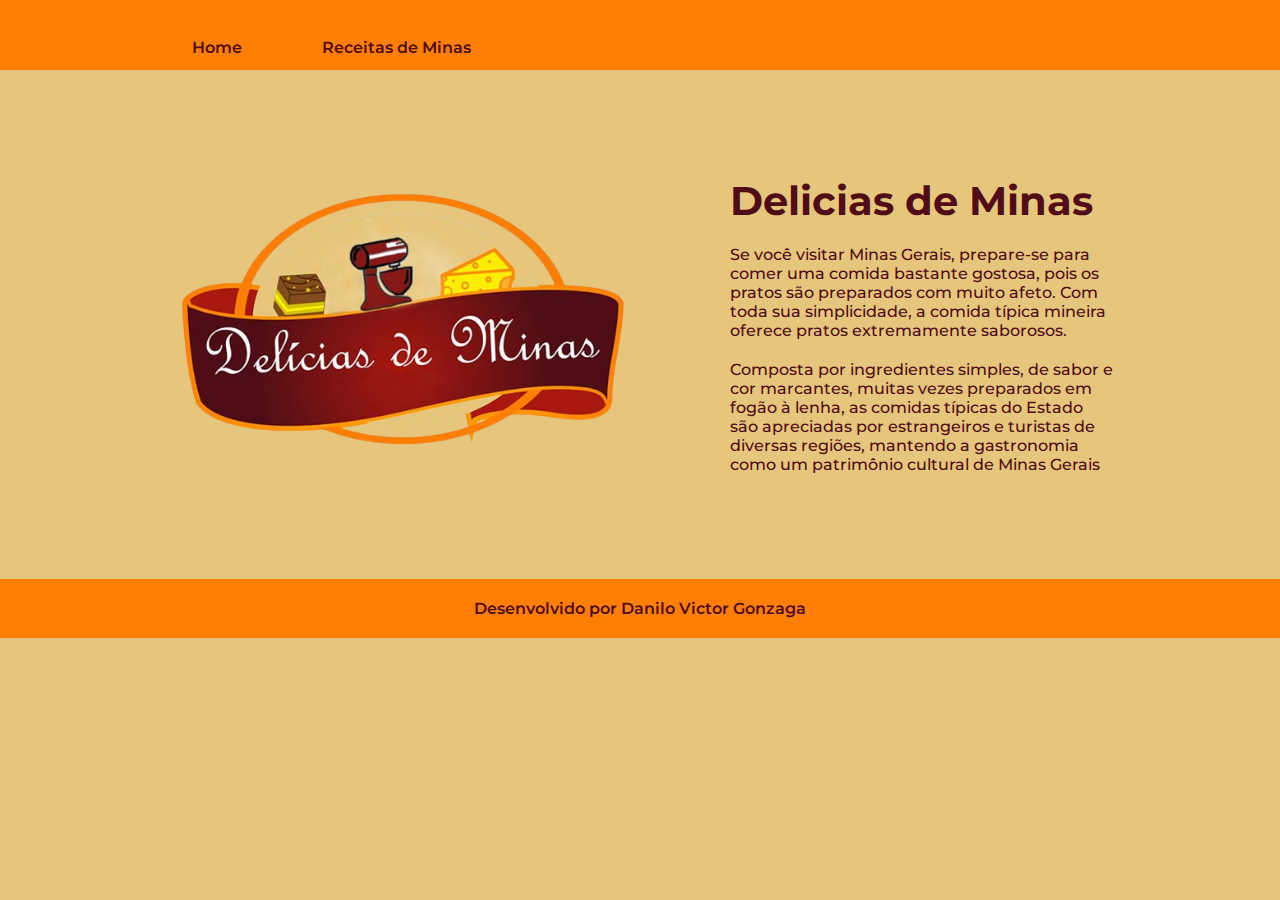
<file: index.html>
<!DOCTYPE html>
<html lang="pt-br">

<head>
    <meta charset="UTF-8">
    <meta http-equiv="X-UA-Compatible" content="IE=edge">
    <meta name="viewport" content="width=device-width, initial-scale=1.0">
    <title>Delicias de Minas</title>
    <link rel="stylesheet" href="./styles.css/style.css">
</head>

<body>
    <header class="cabecalho">
        <nav class="cabecalho__menu">
            <ul class="cabecalho__menu__lista">
                <li><a class="cabecalho__menu__lista__link" href="index.html">Home</a></li>
                <li><a class="cabecalho__menu__lista__link">Receitas de Minas </a>
                    <ul class="cabecalho__menu__lista__link__lista">
                        <li><a class="cabecalho__menu__lista__link__sublink" href="angu.html">Angu</a></li>
                        <li><a class="cabecalho__menu__lista__link__sublink" href="bolo-cremoso-de-fuba.html">Bolo cremoso de fubá</a></li>
                        <li><a class="cabecalho__menu__lista__link__sublink" href="feijao-tropeiro.html">Feijão tropeiro</a></li>
                        <li><a class="cabecalho__menu__lista__link__sublink" href="frango-com-quiabo.html">Frango com quiabo</a></li>
                        <li><a class="cabecalho__menu__lista__link__sublink" href="mingau-de-milho.html">Mingau de milho</a></li>
                        <li><a class="cabecalho__menu__lista__link__sublink" href="pao-de-queijo.html">Pão de queijo</a></li>
                        <li><a class="cabecalho__menu__lista__link__sublink" href="torresmo.html">Torresmo</a></li>
                        <li><a class="cabecalho__menu__lista__link__sublink" href="tutu-a-mineira.html">Tutu à mineira</a></li>
                        <li><a class="cabecalho__menu__lista__link__sublink" href="vaca-atolada.html">Vaca atolada</a></li>
                    </ul>
                </li>
            </ul>
        </nav>
    </header>
    <main class="apresentacao">
        <section class="apresentacao__conteudo">
            <h1 class="apresentacao__conteudo__titulo">Delicias de Minas</h1>
            <p class="apresentacao__conteudo__texto">Se você visitar Minas Gerais, prepare-se para comer uma comida
                bastante gostosa, pois os pratos são
                preparados com muito afeto. Com toda sua simplicidade, a comida típica mineira oferece pratos
                extremamente
                saborosos.
            </p>
            <p class="apresentacao__conteudo__texto">Composta por ingredientes simples, de sabor e cor marcantes, muitas
                vezes preparados em fogão à lenha, as
                comidas típicas do Estado são apreciadas por estrangeiros e turistas de diversas regiões, mantendo a
                gastronomia como um patrimônio cultural de Minas Gerais
            </p>
        </section>
        <img class="apresentacao__imagem" src="./assets/deliciasdeminas.png" alt="Imagem escrita Delicias de Minas">
    </main>
    <footer class="rodape">
        <p>Desenvolvido por Danilo Victor Gonzaga</p>
    </footer>
</body>

</html>
</file>
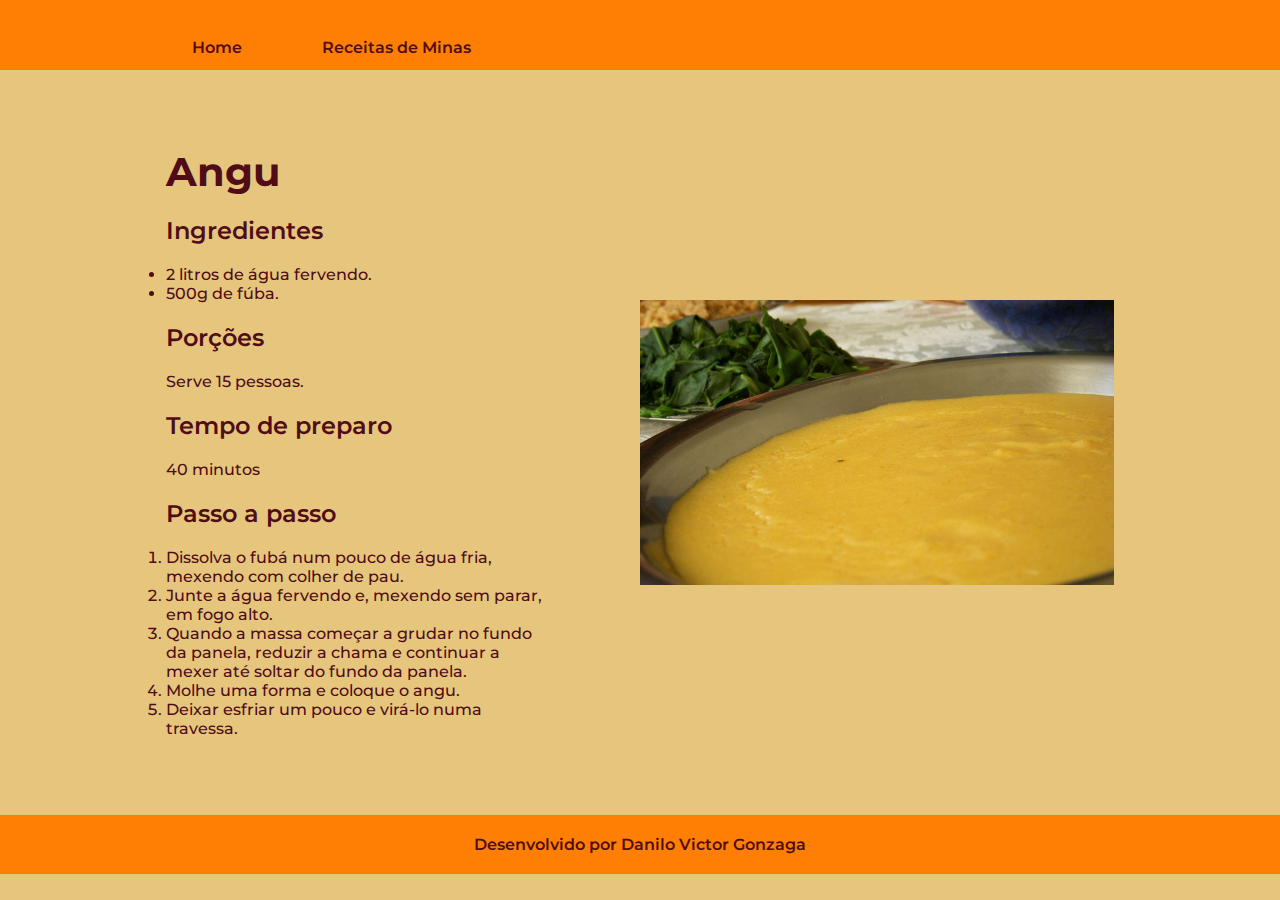
<file: angu.html>
<!DOCTYPE html>
<html lang="pt-br">

<head>
    <meta charset="UTF-8">
    <meta http-equiv="X-UA-Compatible" content="IE=edge">
    <meta name="viewport" content="width=device-width, initial-scale=1.0">
    <title>Angu</title>
    <link rel="stylesheet" href="./styles.css/style.css">
    <link rel="stylesheet" href="./styles.css/receitas.css">
</head>

<body>
    <header class="cabecalho">
        <nav class="cabecalho__menu">
            <ul class="cabecalho__menu__lista">
                <li><a class="cabecalho__menu__lista__link" href="index.html">Home</a></li>
                <li><a class="cabecalho__menu__lista__link">Receitas de Minas </a>
                    <ul>
                        <li><a class="cabecalho__menu__lista__link__sublink" href="bolo-cremoso-de-fuba.html">Bolo
                                cremoso de fubá</a></li>
                        <li><a class="cabecalho__menu__lista__link__sublink" href="feijao-tropeiro.html">Feijão
                                tropeiro</a></li>
                        <li><a class="cabecalho__menu__lista__link__sublink" href="frango-com-quiabo.html">Frango com
                                quiabo</a></li>
                        <li><a class="cabecalho__menu__lista__link__sublink" href="mingau-de-milho.html">Mingau de
                                milho</a></li>
                        <li><a class="cabecalho__menu__lista__link__sublink" href="pao-de-queijo.html">Pão de queijo</a>
                        </li>
                        <li><a class="cabecalho__menu__lista__link__sublink" href="torresmo.html">Torresmo</a></li>
                        <li><a class="cabecalho__menu__lista__link__sublink" href="tutu-a-mineira.html">Tutu à
                                mineira</a></li>
                        <li><a class="cabecalho__menu__lista__link__sublink" href="vaca-atolada.html">Vaca atolada</a>
                        </li>
                    </ul>
                </li>
            </ul>
        </nav>
    </header>
    <main class="apresentacao">
        <section class="apresentacao__conteudo">
            <h1 class="apresentacao__conteudo__titulo">Angu</h1>
            <h2 class="apresentacao__conteudo__subtitulo">Ingredientes</h2>
            <ul class="apresentacao__conteudo__subtitulo__lista-desordenada">
                <li class="apresentacao__conteudo__subtitulo__lista-desordenada__lista">2 litros de água fervendo.</li>
                <li class="apresentacao__conteudo__subtitulo__lista-desordenada__lista">500g de fúba.</li>
            </ul>
            <h2 class="apresentacao__conteudo__subtitulo">Porções</h2>
            <p class="apresentacao__conteudo__texto">Serve 15 pessoas.</p>
            <h2 class="apresentacao__conteudo__subtitulo">Tempo de preparo</h2>
            <p class="apresentacao__conteudo__texto">40 minutos</p>
            <h2 class="apresentacao__conteudo__subtitulo">Passo a passo</h2>
            <ol class="apresentacao__conteudo__subtitulo__lista-ordenada">
                <li class="apresentacao__conteudo__subtitulo__lista-ordenada__lista">Dissolva o fubá num pouco de água fria, mexendo com colher de pau.</li>
                <li class="apresentacao__conteudo__subtitulo__lista-ordenada__lista">Junte a água fervendo e, mexendo sem parar, em fogo alto.</li>
                <li class="apresentacao__conteudo__subtitulo__lista-ordenada__lista">Quando a massa começar a grudar no fundo da panela, reduzir a chama e continuar a mexer até soltar
                    do fundo da panela.</li>
                <li class="apresentacao__conteudo__subtitulo__lista-ordenada__lista">Molhe uma forma e coloque o angu.</li>
                <li class="apresentacao__conteudo__subtitulo__lista-ordenada__lista">Deixar esfriar um pouco e virá-lo numa travessa.</li>
            </ol>
        </section>
        <img class="apresentacao__imagem" src="./assets/angu.jpg" alt="Angu">
    </main>
    <footer class="rodape">
        <p>Desenvolvido por Danilo Victor Gonzaga</p>
    </footer>
</body>

</html>
</file>
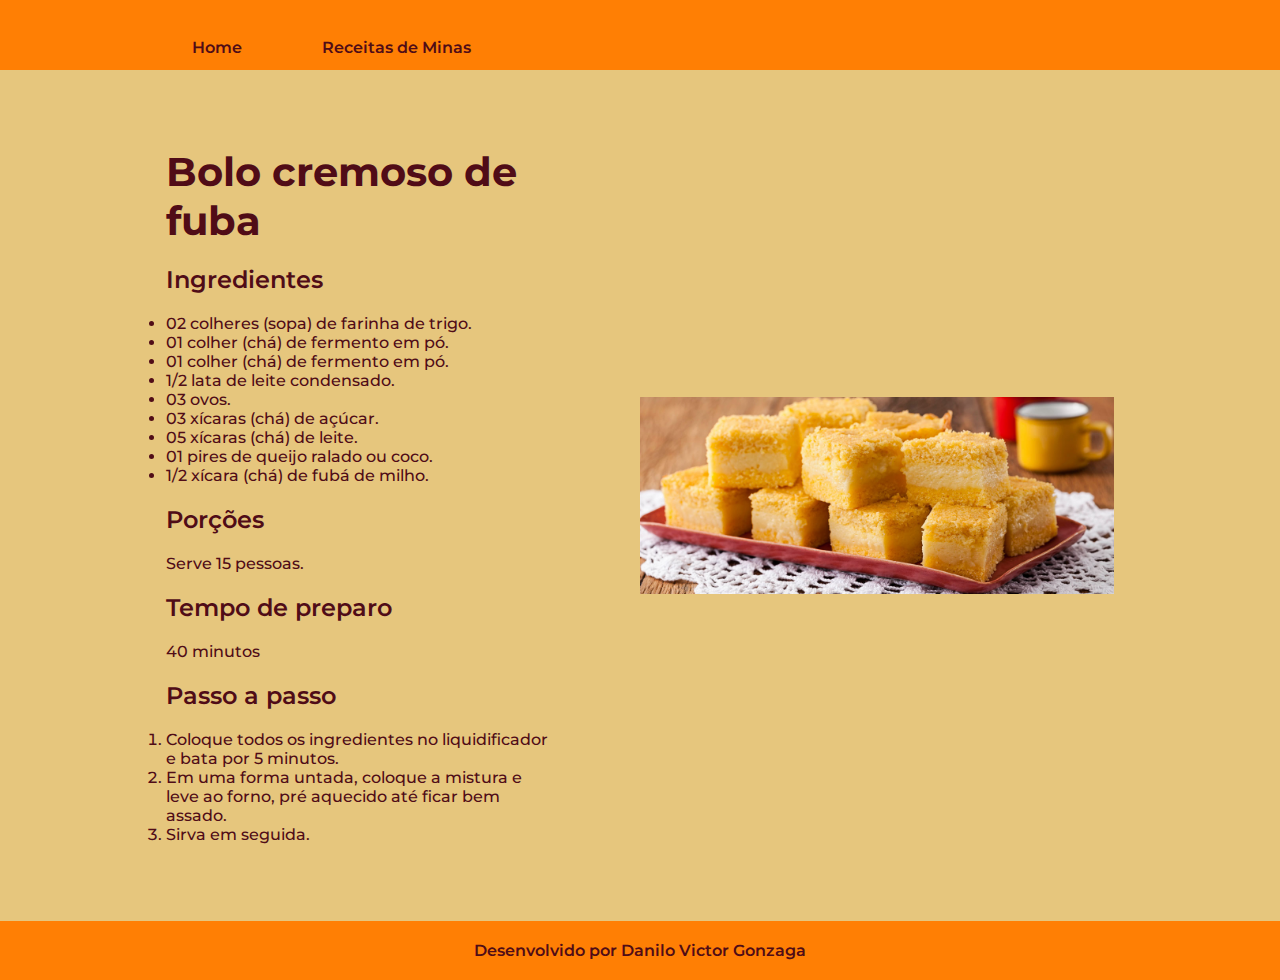
<file: bolo-cremoso-de-fuba.html>
<!DOCTYPE html>
<html lang="pt-br">

<head>
    <meta charset="UTF-8">
    <meta http-equiv="X-UA-Compatible" content="IE=edge">
    <meta name="viewport" content="width=device-width, initial-scale=1.0">
    <title>Bolo cremoso de fuba</title>
    <link rel="stylesheet" href="./styles.css/style.css">
    <link rel="stylesheet" href="./styles.css/receitas.css">
</head>

<body>
    <header class="cabecalho">
        <nav class="cabecalho__menu">
            <ul class="cabecalho__menu__lista">
                <li><a class="cabecalho__menu__lista__link" href="index.html">Home</a></li>
                <li><a class="cabecalho__menu__lista__link">Receitas de Minas </a>
                    <ul>
                        <li><a class="cabecalho__menu__lista__link__sublink" href="angu.html">Angu</a></li>
                        <li><a class="cabecalho__menu__lista__link__sublink" href="feijao-tropeiro.html">Feijão
                                tropeiro</a></li>
                        <li><a class="cabecalho__menu__lista__link__sublink" href="frango-com-quiabo.html">Frango com
                                quiabo</a></li>
                        <li><a class="cabecalho__menu__lista__link__sublink" href="mingau-de-milho.html">Mingau de
                                milho</a></li>
                        <li><a class="cabecalho__menu__lista__link__sublink" href="pao-de-queijo.html">Pão de queijo</a>
                        </li>
                        <li><a class="cabecalho__menu__lista__link__sublink" href="torresmo.html">Torresmo</a></li>
                        <li><a class="cabecalho__menu__lista__link__sublink" href="tutu-a-mineira.html">Tutu à
                                mineira</a></li>
                        <li><a class="cabecalho__menu__lista__link__sublink" href="vaca-atolada.html">Vaca atolada</a>
                        </li>
                    </ul>
                </li>
            </ul>
        </nav>
    </header>
    <main class="apresentacao">
        <section class="apresentacao__conteudo">
            <h1 class="apresentacao__conteudo__titulo">Bolo cremoso de fuba</h1>
            <h2 class="apresentacao__conteudo__subtitulo">Ingredientes</h2>
            <ul class="apresentacao__conteudo__subtitulo__lista-desordenada">
                <li class="apresentacao__conteudo__subtitulo__lista-desordenada__lista">02 colheres (sopa) de farinha de trigo.</li>
                <li class="apresentacao__conteudo__subtitulo__lista-desordenada__lista">01 colher (chá) de fermento em pó.</li>
                <li class="apresentacao__conteudo__subtitulo__lista-desordenada__lista">01 colher (chá) de fermento em pó.</li>
                <li class="apresentacao__conteudo__subtitulo__lista-desordenada__lista">1/2 lata de leite condensado.</li>
                <li class="apresentacao__conteudo__subtitulo__lista-desordenada__lista">03 ovos.</li>
                <li class="apresentacao__conteudo__subtitulo__lista-desordenada__lista">03 xícaras (chá) de açúcar.</li>
                <li class="apresentacao__conteudo__subtitulo__lista-desordenada__lista">05 xícaras (chá) de leite.</li>
                <li class="apresentacao__conteudo__subtitulo__lista-desordenada__lista">01 pires de queijo ralado ou coco.</li>
                <li class="apresentacao__conteudo__subtitulo__lista-desordenada__lista">1/2 xícara (chá) de fubá de milho.</li>
            </ul>
            <h2 class="apresentacao__conteudo__subtitulo">Porções</h2>
            <p class="apresentacao__conteudo__texto">Serve 15 pessoas.</p>
            <h2 class="apresentacao__conteudo__subtitulo">Tempo de preparo</h2>
            <p class="apresentacao__conteudo__texto">40 minutos</p>
            <h2 class="apresentacao__conteudo__subtitulo">Passo a passo</h2>
            <ol class="apresentacao__conteudo__subtitulo__lista-ordenada">
                <li class="apresentacao__conteudo__subtitulo__lista-ordenada__lista">Coloque todos os ingredientes no liquidificador e bata por 5 minutos.</li>
                <li class="apresentacao__conteudo__subtitulo__lista-ordenada__lista">Em uma forma untada, coloque a mistura e leve ao forno, pré aquecido até ficar bem assado.</li>
                <li class="apresentacao__conteudo__subtitulo__lista-ordenada__lista">Sirva em seguida.</li>
            </ol>
        </section>
        <img class="apresentacao__imagem" src="./assets/bolo.jpg" alt="Bolo cremoso de fuba">
    </main>
    <footer class="rodape">
        <p>Desenvolvido por Danilo Victor Gonzaga</p>
    </footer>
</body>

</html>
</file>
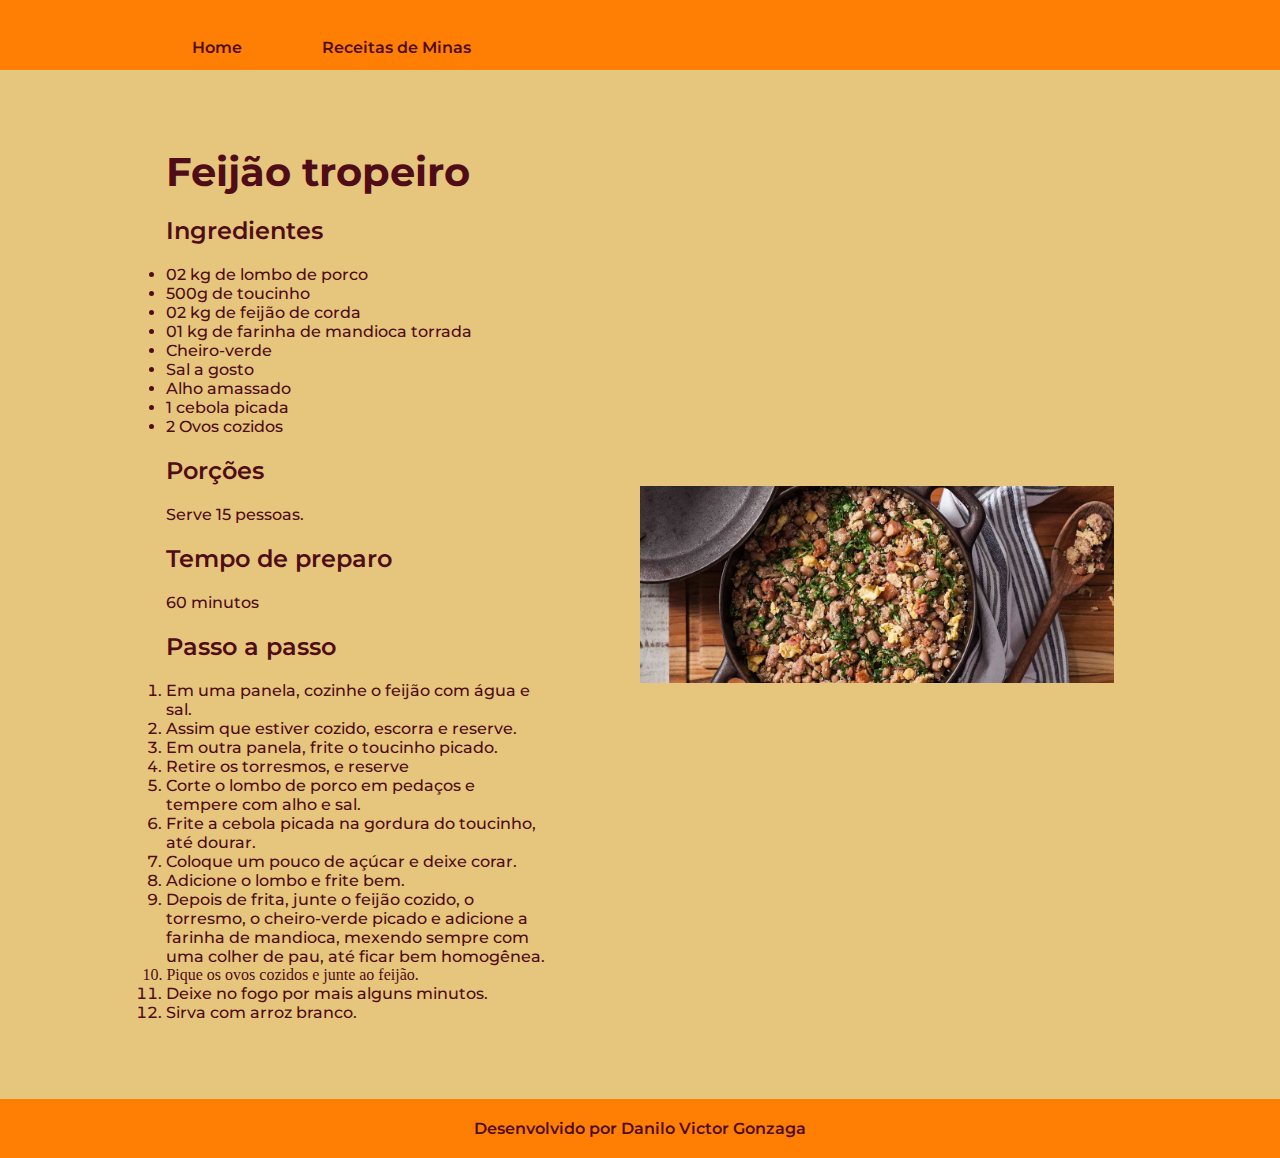
<file: feijao-tropeiro.html>
<!DOCTYPE html>
<html lang="pt-br">

<head>
    <meta charset="UTF-8">
    <meta http-equiv="X-UA-Compatible" content="IE=edge">
    <meta name="viewport" content="width=device-width, initial-scale=1.0">
    <title>Feijão tropeiro</title>
    <link rel="stylesheet" href="./styles.css/style.css">
    <link rel="stylesheet" href="./styles.css/receitas.css">
</head>

<body>
    <header class="cabecalho">
        <nav class="cabecalho__menu">
            <ul class="cabecalho__menu__lista">
                <li><a class="cabecalho__menu__lista__link" href="index.html">Home</a></li>
                <li><a class="cabecalho__menu__lista__link">Receitas de Minas </a>
                    <ul>
                        <li><a class="cabecalho__menu__lista__link__sublink" href="angu.html">Angu</a></li>
                        <li><a class="cabecalho__menu__lista__link__sublink" href="bolo-cremoso-de-fuba.html">Bolo
                                cremoso de fubá</a></li>
                        <li><a class="cabecalho__menu__lista__link__sublink" href="frango-com-quiabo.html">Frango com
                                quiabo</a></li>
                        <li><a class="cabecalho__menu__lista__link__sublink" href="mingau-de-milho.html">Mingau de
                                milho</a></li>
                        <li><a class="cabecalho__menu__lista__link__sublink" href="pao-de-queijo.html">Pão de queijo</a>
                        </li>
                        <li><a class="cabecalho__menu__lista__link__sublink" href="torresmo.html">Torresmo</a></li>
                        <li><a class="cabecalho__menu__lista__link__sublink" href="tutu-a-mineira.html">Tutu à
                                mineira</a></li>
                        <li><a class="cabecalho__menu__lista__link__sublink" href="vaca-atolada.html">Vaca atolada</a>
                        </li>
                    </ul>
                </li>
            </ul>
        </nav>
    </header>
    <main class="apresentacao">
        <section class="apresentacao__conteudo">
            <h1 class="apresentacao__conteudo__titulo">Feijão tropeiro</h1>
            <h2 class="apresentacao__conteudo__subtitulo">Ingredientes</h2>
            <ul class="apresentacao__conteudo__subtitulo__lista-desordenada">
                <li class="apresentacao__conteudo__subtitulo__lista-desordenada__lista">02 kg de lombo de porco</li>
                <li class="apresentacao__conteudo__subtitulo__lista-desordenada__lista">500g de toucinho</li>
                <li class="apresentacao__conteudo__subtitulo__lista-desordenada__lista">02 kg de feijão de corda</li>
                <li class="apresentacao__conteudo__subtitulo__lista-desordenada__lista">01 kg de farinha de mandioca torrada</li>
                <li class="apresentacao__conteudo__subtitulo__lista-desordenada__lista">Cheiro-verde</li>
                <li class="apresentacao__conteudo__subtitulo__lista-desordenada__lista">Sal a gosto</li>
                <li class="apresentacao__conteudo__subtitulo__lista-desordenada__lista">Alho amassado</li>
                <li class="apresentacao__conteudo__subtitulo__lista-desordenada__lista">1 cebola picada</li>
                <li class="apresentacao__conteudo__subtitulo__lista-desordenada__lista">2 Ovos cozidos</li>
            </ul>
            <h2 class="apresentacao__conteudo__subtitulo">Porções</h2>
            <p class="apresentacao__conteudo__texto">Serve 15 pessoas.</p>
            <h2 class="apresentacao__conteudo__subtitulo">Tempo de preparo</h2>
            <p class="apresentacao__conteudo__texto">60 minutos</p>
            <h2 class="apresentacao__conteudo__subtitulo">Passo a passo</h2>
            <ol class="apresentacao__conteudo__subtitulo__lista-ordenada">
                <li class="apresentacao__conteudo__subtitulo__lista-ordenada__lista">Em uma panela, cozinhe o feijão com água e sal.</li>
                <li class="apresentacao__conteudo__subtitulo__lista-ordenada__lista">Assim que estiver cozido, escorra e reserve.</li>
                <li class="apresentacao__conteudo__subtitulo__lista-ordenada__lista">Em outra panela, frite o toucinho picado.</li>
                <li class="apresentacao__conteudo__subtitulo__lista-ordenada__lista">Retire os torresmos, e reserve</li>
                <li class="apresentacao__conteudo__subtitulo__lista-ordenada__lista">Corte o lombo de porco em pedaços e tempere com alho e sal.</li>
                <li class="apresentacao__conteudo__subtitulo__lista-ordenada__lista">Frite a cebola picada na gordura do toucinho, até dourar.</li>
                <li class="apresentacao__conteudo__subtitulo__lista-ordenada__lista">Coloque um pouco de açúcar e deixe corar.</li>
                <li class="apresentacao__conteudo__subtitulo__lista-ordenada__lista">Adicione o lombo e frite bem.</li>
                <li class="apresentacao__conteudo__subtitulo__lista-ordenada__lista">Depois de frita, junte o feijão cozido, o torresmo, o cheiro-verde picado e adicione a farinha de
                    mandioca, mexendo sempre com uma colher de pau, até ficar bem homogênea.</li>
                <li>Pique os ovos cozidos e junte ao feijão.</li>
                <li class="apresentacao__conteudo__subtitulo__lista-ordenada__lista">Deixe no fogo por mais alguns minutos.</li>
                <li class="apresentacao__conteudo__subtitulo__lista-ordenada__lista">Sirva com arroz branco.</li>
            </ol>
        </section>
        <img class="apresentacao__imagem" src="./assets/feijaotropeiro.jpg" alt="Feijao Tropeiro">
    </main>
    <footer class="rodape">
        <p>Desenvolvido por Danilo Victor Gonzaga</p>
    </footer>
</body>

</html>
</file>
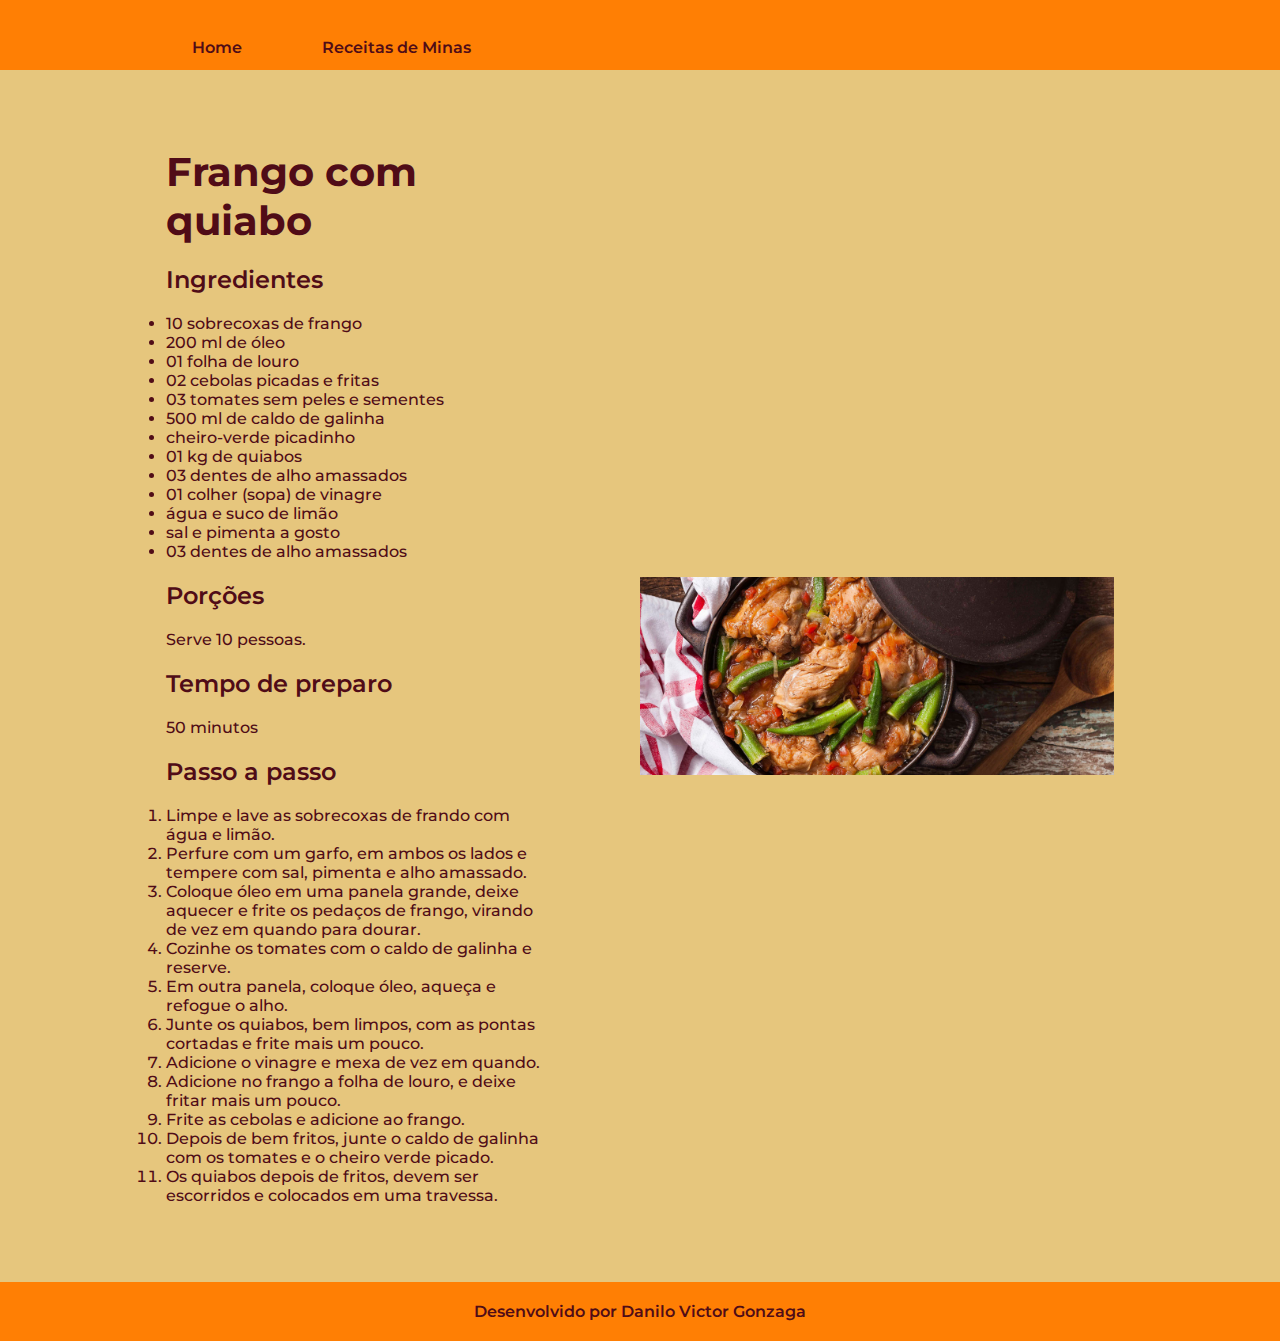
<file: frango-com-quiabo.html>
<!DOCTYPE html>
<html lang="pt-br">

<head>
    <meta charset="UTF-8">
    <meta http-equiv="X-UA-Compatible" content="IE=edge">
    <meta name="viewport" content="width=device-width, initial-scale=1.0">
    <title>Frango com quiabo</title>
    <link rel="stylesheet" href="./styles.css/style.css">
    <link rel="stylesheet" href="./styles.css/receitas.css">
</head>

<body>
    <header class="cabecalho">
        <nav class="cabecalho__menu">
            <ul class="cabecalho__menu__lista">
                <li><a class="cabecalho__menu__lista__link" href="index.html">Home</a></li>
                <li><a class="cabecalho__menu__lista__link">Receitas de Minas </a>
                    <ul>
                        <li><a class="cabecalho__menu__lista__link__sublink" href="angu.html">Angu</a></li>
                        <li><a class="cabecalho__menu__lista__link__sublink" href="bolo-cremoso-de-fuba.html">Bolo
                                cremoso de fubá</a></li>
                        <li><a class="cabecalho__menu__lista__link__sublink" href="feijao-tropeiro.html">Feijão
                                tropeiro</a></li>
                        <li><a class="cabecalho__menu__lista__link__sublink" href="mingau-de-milho.html">Mingau de
                                milho</a></li>
                        <li><a class="cabecalho__menu__lista__link__sublink" href="pao-de-queijo.html">Pão de queijo</a>
                        </li>
                        <li><a class="cabecalho__menu__lista__link__sublink" href="torresmo.html">Torresmo</a></li>
                        <li><a class="cabecalho__menu__lista__link__sublink" href="tutu-a-mineira.html">Tutu à
                                mineira</a></li>
                        <li><a class="cabecalho__menu__lista__link__sublink" href="vaca-atolada.html">Vaca atolada</a>
                        </li>
                    </ul>
                </li>
            </ul>
        </nav>
    </header>
    <main class="apresentacao">
        <section class="apresentacao__conteudo">
            <h1 class="apresentacao__conteudo__titulo">Frango com quiabo</h1>
            <h2 class="apresentacao__conteudo__subtitulo">Ingredientes</h2>
            <ul class="apresentacao__conteudo__subtitulo__lista-desordenada">
                <li class="apresentacao__conteudo__subtitulo__lista-desordenada__lista">10 sobrecoxas de frango</li>
                <li class="apresentacao__conteudo__subtitulo__lista-desordenada__lista">200 ml de óleo</li>
                <li class="apresentacao__conteudo__subtitulo__lista-desordenada__lista">01 folha de louro</li>
                <li class="apresentacao__conteudo__subtitulo__lista-desordenada__lista">02 cebolas picadas e fritas</li>
                <li class="apresentacao__conteudo__subtitulo__lista-desordenada__lista">03 tomates sem peles e sementes</li>
                <li class="apresentacao__conteudo__subtitulo__lista-desordenada__lista">500 ml de caldo de galinha</li>
                <li class="apresentacao__conteudo__subtitulo__lista-desordenada__lista">cheiro-verde picadinho</li>
                <li class="apresentacao__conteudo__subtitulo__lista-desordenada__lista">01 kg de quiabos</li>
                <li class="apresentacao__conteudo__subtitulo__lista-desordenada__lista">03 dentes de alho amassados</li>
                <li class="apresentacao__conteudo__subtitulo__lista-desordenada__lista">01 colher (sopa) de vinagre</li>
                <li class="apresentacao__conteudo__subtitulo__lista-desordenada__lista">água e suco de limão</li>
                <li class="apresentacao__conteudo__subtitulo__lista-desordenada__lista">sal e pimenta a gosto</li>
                <li class="apresentacao__conteudo__subtitulo__lista-desordenada__lista">03 dentes de alho amassados</li>
            </ul>
            <h2 class="apresentacao__conteudo__subtitulo">Porções</h2>
            <p class="apresentacao__conteudo__texto">Serve 10 pessoas.</p>
            <h2 class="apresentacao__conteudo__subtitulo">Tempo de preparo</h2>
            <p class="apresentacao__conteudo__texto">50 minutos</p>
            <h2 class="apresentacao__conteudo__subtitulo">Passo a passo</h2>
            <ol class="apresentacao__conteudo__subtitulo__lista-ordenada">
                <li class="apresentacao__conteudo__subtitulo__lista-ordenada__lista">Limpe e lave as sobrecoxas de frando com água e limão.</li>
                <li class="apresentacao__conteudo__subtitulo__lista-ordenada__lista">Perfure com um garfo, em ambos os lados e tempere com sal, pimenta e alho amassado.</li>
                <li class="apresentacao__conteudo__subtitulo__lista-ordenada__lista">Coloque óleo em uma panela grande, deixe aquecer e frite os pedaços de frango, virando de vez em
                    quando para dourar.</li>
                <li class="apresentacao__conteudo__subtitulo__lista-ordenada__lista">Cozinhe os tomates com o caldo de galinha e reserve.</li>
                <li class="apresentacao__conteudo__subtitulo__lista-ordenada__lista">Em outra panela, coloque óleo, aqueça e refogue o alho.</li>
                <li class="apresentacao__conteudo__subtitulo__lista-ordenada__lista">Junte os quiabos, bem limpos, com as pontas cortadas e frite mais um pouco.</li>
                <li class="apresentacao__conteudo__subtitulo__lista-ordenada__lista">Adicione o vinagre e mexa de vez em quando.</li>
                <li class="apresentacao__conteudo__subtitulo__lista-ordenada__lista">Adicione no frango a folha de louro, e deixe fritar mais um pouco.</li>
                <li class="apresentacao__conteudo__subtitulo__lista-ordenada__lista">Frite as cebolas e adicione ao frango.</li>
                <li class="apresentacao__conteudo__subtitulo__lista-ordenada__lista">Depois de bem fritos, junte o caldo de galinha com os tomates e o cheiro verde picado.</li>
                <li class="apresentacao__conteudo__subtitulo__lista-ordenada__lista">Os quiabos depois de fritos, devem ser escorridos e colocados em uma travessa.</li>
            </ol>
        </section>
        <img class="apresentacao__imagem" src="./assets/frangocomquiabo.jpg" alt="Frango com quiabo">
    </main>
    <footer class="rodape">
        <p>Desenvolvido por Danilo Victor Gonzaga</p>
    </footer>
</body>

</html>
</file>
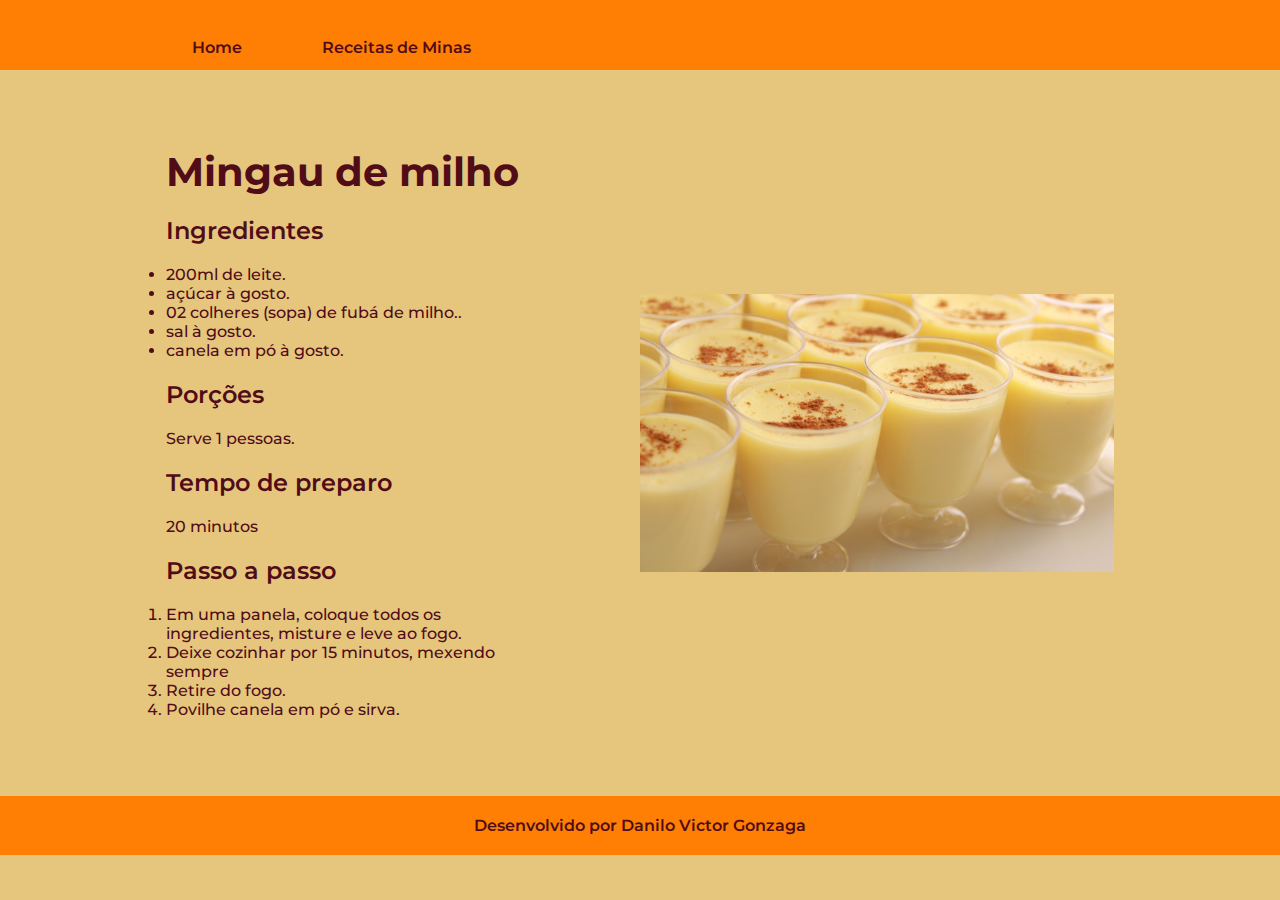
<file: mingau-de-milho.html>
<!DOCTYPE html>
<html lang="pt-br">

<head>
    <meta charset="UTF-8">
    <meta http-equiv="X-UA-Compatible" content="IE=edge">
    <meta name="viewport" content="width=device-width, initial-scale=1.0">
    <title>Mingal de milho</title>
    <link rel="stylesheet" href="./styles.css/style.css">
    <link rel="stylesheet" href="./styles.css/receitas.css">
</head>

<body>
    <header class="cabecalho">
        <nav class="cabecalho__menu">
            <ul class="cabecalho__menu__lista">
                <li><a class="cabecalho__menu__lista__link" href="index.html">Home</a></li>
                <li><a class="cabecalho__menu__lista__link">Receitas de Minas </a>
                    <ul>
                        <li><a class="cabecalho__menu__lista__link__sublink" href="angu.html">Angu</a></li>
                        <li><a class="cabecalho__menu__lista__link__sublink" href="bolo-cremoso-de-fuba.html">Bolo
                                cremoso de fubá</a></li>
                        <li><a class="cabecalho__menu__lista__link__sublink" href="feijao-tropeiro.html">Feijão
                                tropeiro</a></li>
                        <li><a class="cabecalho__menu__lista__link__sublink" href="frango-com-quiabo.html">Frango com
                                quiabo</a></li>
                        <li><a class="cabecalho__menu__lista__link__sublink" href="pao-de-queijo.html">Pão de queijo</a>
                        </li>
                        <li><a class="cabecalho__menu__lista__link__sublink" href="torresmo.html">Torresmo</a></li>
                        <li><a class="cabecalho__menu__lista__link__sublink" href="tutu-a-mineira.html">Tutu à
                                mineira</a></li>
                        <li><a class="cabecalho__menu__lista__link__sublink" href="vaca-atolada.html">Vaca atolada</a>
                        </li>
                    </ul>
                </li>
            </ul>
        </nav>
    </header>
    <main class="apresentacao">
        <section class="apresentacao__conteudo">
            <h1 class="apresentacao__conteudo__titulo">Mingau de milho</h1>
            <h2 class="apresentacao__conteudo__subtitulo">Ingredientes</h2>
            <ul class="apresentacao__conteudo__subtitulo__lista-desordenada">
                <li class="apresentacao__conteudo__subtitulo__lista-desordenada__lista">200ml de leite.</li>
                <li class="apresentacao__conteudo__subtitulo__lista-desordenada__lista">açúcar à gosto.</li>
                <li class="apresentacao__conteudo__subtitulo__lista-desordenada__lista">02 colheres (sopa) de fubá de milho..</li>
                <li class="apresentacao__conteudo__subtitulo__lista-desordenada__lista">sal à gosto.</li>
                <li class="apresentacao__conteudo__subtitulo__lista-desordenada__lista">canela em pó à gosto.</li>
            </ul>
            <h2 class="apresentacao__conteudo__subtitulo">Porções</h2>
            <p class="apresentacao__conteudo__texto">Serve 1 pessoas.</p>
            <h2 class="apresentacao__conteudo__subtitulo">Tempo de preparo</h2>
            <p class="apresentacao__conteudo__texto">20 minutos</p>
            <h2 class="apresentacao__conteudo__subtitulo">Passo a passo</h2>
            <ol class="apresentacao__conteudo__subtitulo__lista-ordenada">
                <li class="apresentacao__conteudo__subtitulo__lista-ordenada__lista">Em uma panela, coloque todos os ingredientes, misture e leve ao fogo.</li>
                <li class="apresentacao__conteudo__subtitulo__lista-ordenada__lista">Deixe cozinhar por 15 minutos, mexendo sempre</li>
                <li class="apresentacao__conteudo__subtitulo__lista-ordenada__lista">Retire do fogo.</li>
                <li class="apresentacao__conteudo__subtitulo__lista-ordenada__lista">Povilhe canela em pó e sirva.</li>
            </ol>
        </section>
        <img class="apresentacao__imagem" src="./assets/mingau.png" alt="Mingau de milho">
    </main>
    <footer class="rodape">
        <p>Desenvolvido por Danilo Victor Gonzaga</p>
    </footer>
</body>

</html>
</file>
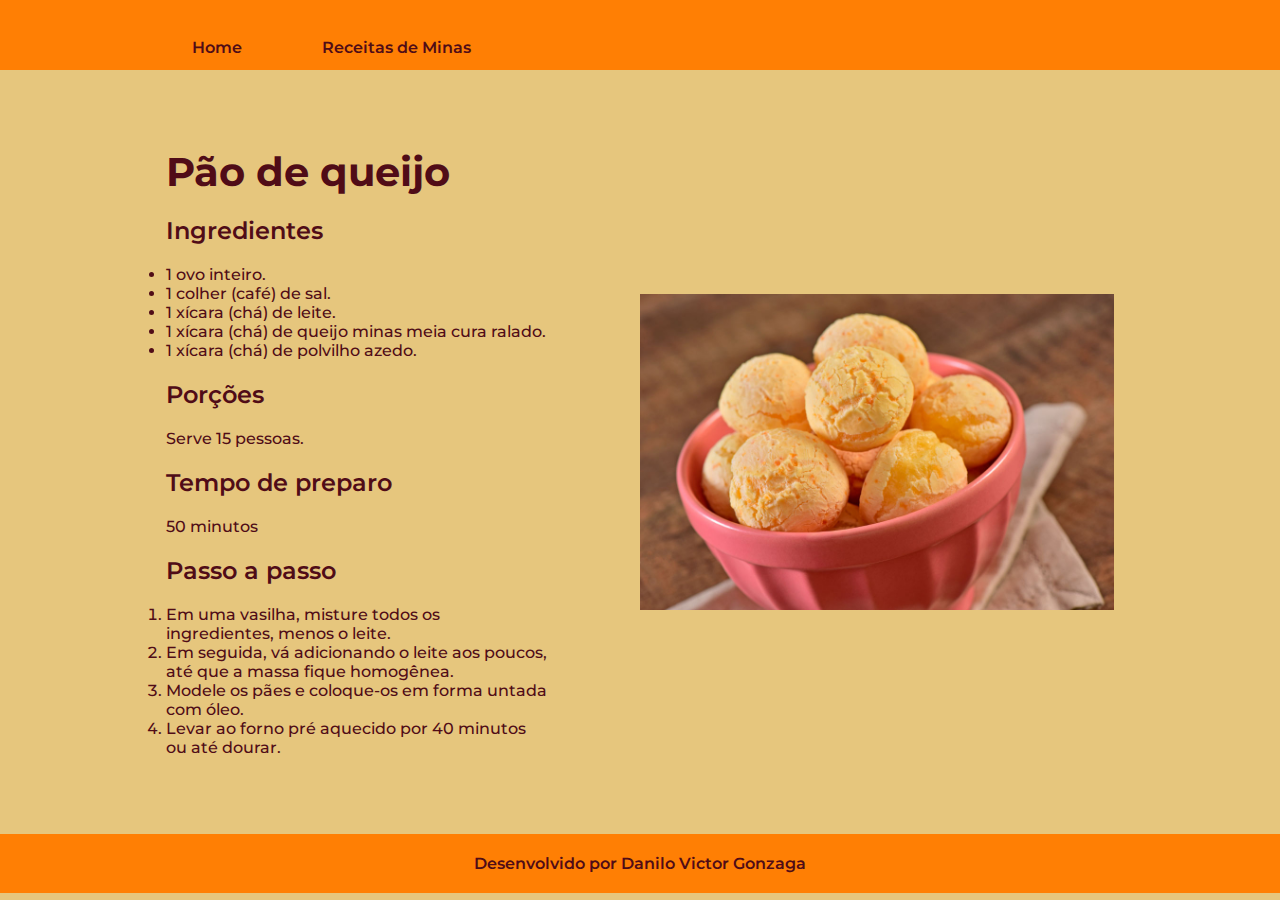
<file: pao-de-queijo.html>
<!DOCTYPE html>
<html lang="pt-br">

<head>
    <meta charset="UTF-8">
    <meta http-equiv="X-UA-Compatible" content="IE=edge">
    <meta name="viewport" content="width=device-width, initial-scale=1.0">
    <title>Pão de queijo</title>
    <link rel="stylesheet" href="./styles.css/style.css">
    <link rel="stylesheet" href="./styles.css/receitas.css">
</head>

<body>
    <header class="cabecalho">
        <nav class="cabecalho__menu">
            <ul class="cabecalho__menu__lista">
                <li><a class="cabecalho__menu__lista__link" href="index.html">Home</a></li>
                <li><a class="cabecalho__menu__lista__link">Receitas de Minas </a>
                    <ul>
                        <li><a class="cabecalho__menu__lista__link__sublink" href="angu.html">Angu</a></li>
                        <li><a class="cabecalho__menu__lista__link__sublink" href="bolo-cremoso-de-fuba.html">Bolo
                                cremoso de fubá</a></li>
                        <li><a class="cabecalho__menu__lista__link__sublink" href="feijao-tropeiro.html">Feijão
                                tropeiro</a></li>
                        <li><a class="cabecalho__menu__lista__link__sublink" href="frango-com-quiabo.html">Frango com
                                quiabo</a></li>
                        <li><a class="cabecalho__menu__lista__link__sublink" href="mingau-de-milho.html">Mingau de
                                milho</a></li>
                        <li><a class="cabecalho__menu__lista__link__sublink" href="torresmo.html">Torresmo</a></li>
                        <li><a class="cabecalho__menu__lista__link__sublink" href="tutu-a-mineira.html">Tutu à
                                mineira</a></li>
                        <li><a class="cabecalho__menu__lista__link__sublink" href="vaca-atolada.html">Vaca atolada</a>
                        </li>
                    </ul>
                </li>
            </ul>
        </nav>
    </header>
    <main class="apresentacao">
        <section class="apresentacao__conteudo">
            <h1 class="apresentacao__conteudo__titulo">Pão de queijo</h1>
            <h2 class="apresentacao__conteudo__subtitulo">Ingredientes</h2>
            <ul class="apresentacao__conteudo__subtitulo__lista-desordenada">
                <li class="apresentacao__conteudo__subtitulo__lista-desordenada__lista">1 ovo inteiro.</li>
                <li class="apresentacao__conteudo__subtitulo__lista-desordenada__lista">1 colher (café) de sal.</li>
                <li class="apresentacao__conteudo__subtitulo__lista-desordenada__lista">1 xícara (chá) de leite.</li>
                <li class="apresentacao__conteudo__subtitulo__lista-desordenada__lista">1 xícara (chá) de queijo minas meia cura ralado.</li>
                <li class="apresentacao__conteudo__subtitulo__lista-desordenada__lista">1 xícara (chá) de polvilho azedo.</li>
            </ul>
            <h2 class="apresentacao__conteudo__subtitulo">Porções</h2>
            <p class="apresentacao__conteudo__texto">Serve 15 pessoas.</p>
            <h2 class="apresentacao__conteudo__subtitulo">Tempo de preparo</h2>
            <p class="apresentacao__conteudo__texto">50 minutos</p>
            <h2 class="apresentacao__conteudo__subtitulo">Passo a passo</h2>
            <ol class="apresentacao__conteudo__subtitulo__lista-ordenada">
                <li class="apresentacao__conteudo__subtitulo__lista-ordenada__lista">Em uma vasilha, misture todos os ingredientes, menos o leite.</li>
                <li class="apresentacao__conteudo__subtitulo__lista-ordenada__lista">Em seguida, vá adicionando o leite aos poucos, até que a massa fique homogênea.</li>
                <li class="apresentacao__conteudo__subtitulo__lista-ordenada__lista">Modele os pães e coloque-os em forma untada com óleo.</li>
                <li class="apresentacao__conteudo__subtitulo__lista-ordenada__lista">Levar ao forno pré aquecido por 40 minutos ou até dourar.</li>
            </ol>
        </section>
        <img class="apresentacao__imagem" src="./assets/paodequeijo.JPG" alt="Pão de queijo">
    </main>
    <footer class="rodape">
        <p>Desenvolvido por Danilo Victor Gonzaga</p>
    </footer>
</body>

</html>
</file>
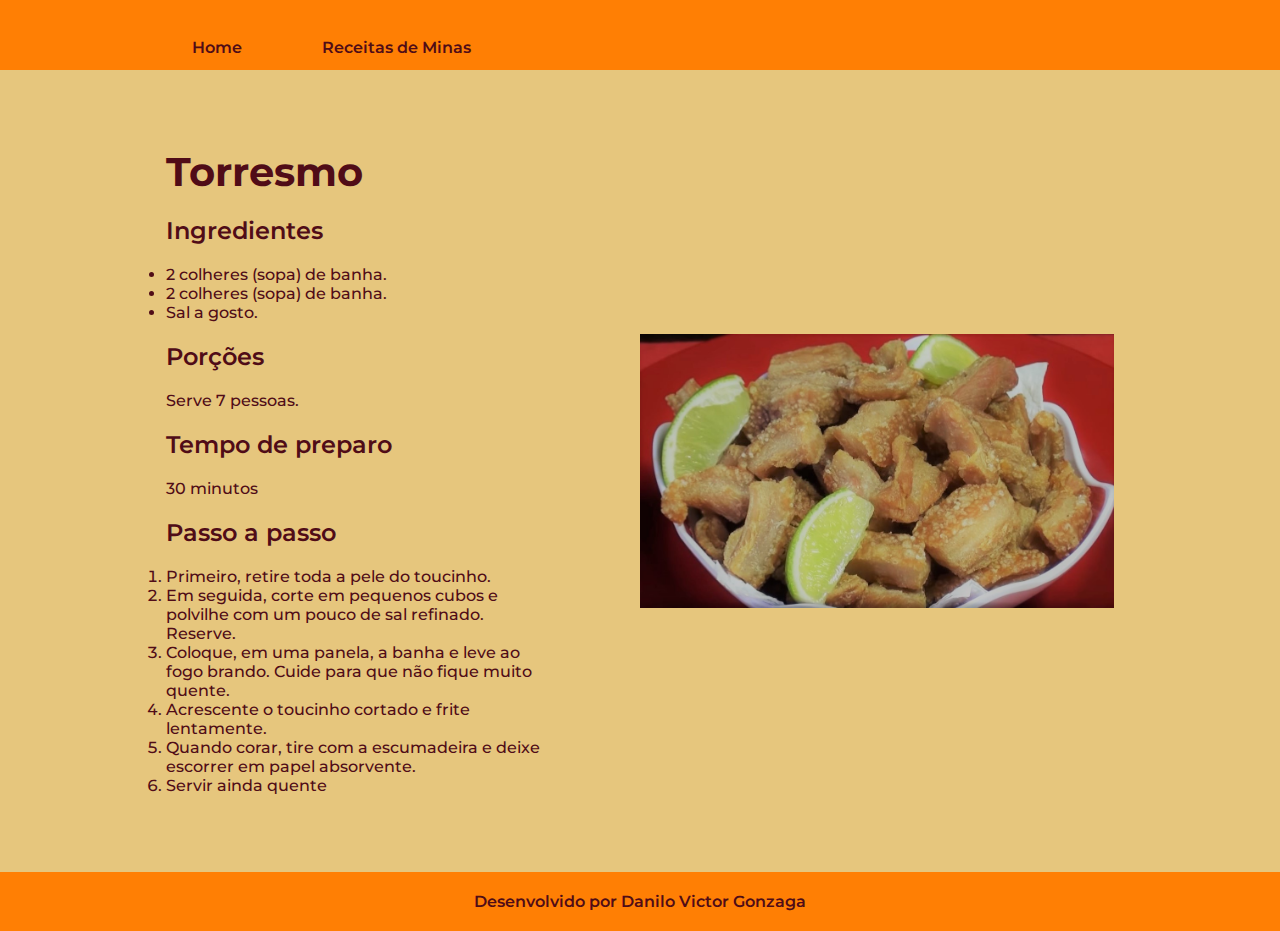
<file: torresmo.html>
<!DOCTYPE html>
<html lang="pt-br">

<head>
    <meta charset="UTF-8">
    <meta http-equiv="X-UA-Compatible" content="IE=edge">
    <meta name="viewport" content="width=device-width, initial-scale=1.0">
    <title>Torresmo</title>
    <link rel="stylesheet" href="./styles.css/style.css">
    <link rel="stylesheet" href="./styles.css/receitas.css">
</head>

<body>
    <header class="cabecalho">
        <nav class="cabecalho__menu">
            <ul class="cabecalho__menu__lista">
                <li><a class="cabecalho__menu__lista__link" href="index.html">Home</a></li>
                <li><a class="cabecalho__menu__lista__link">Receitas de Minas </a>
                    <ul>
                        <li><a class="cabecalho__menu__lista__link__sublink" href="angu.html">Angu</a></li>
                        <li><a class="cabecalho__menu__lista__link__sublink" href="bolo-cremoso-de-fuba.html">Bolo
                                cremoso de fubá</a></li>
                        <li><a class="cabecalho__menu__lista__link__sublink" href="feijao-tropeiro.html">Feijão
                                tropeiro</a></li>
                        <li><a class="cabecalho__menu__lista__link__sublink" href="frango-com-quiabo.html">Frango com
                                quiabo</a></li>
                        <li><a class="cabecalho__menu__lista__link__sublink" href="mingau-de-milho.html">Mingau de
                                milho</a></li>
                        <li><a class="cabecalho__menu__lista__link__sublink" href="pao-de-queijo.html">Pão de queijo</a>
                        </li>
                        <li><a class="cabecalho__menu__lista__link__sublink" href="tutu-a-mineira.html">Tutu à
                                mineira</a></li>
                        <li><a class="cabecalho__menu__lista__link__sublink" href="vaca-atolada.html">Vaca atolada</a>
                        </li>
                    </ul>
                </li>
            </ul>
        </nav>
    </header>
    <main class="apresentacao">
        <section class="apresentacao__conteudo">
            <h1 class="apresentacao__conteudo__titulo">Torresmo</h1>
            <h2 class="apresentacao__conteudo__subtitulo">Ingredientes</h2>
            <ul class="apresentacao__conteudo__subtitulo__lista-desordenada">
                <li class="apresentacao__conteudo__subtitulo__lista-desordenada__lista">2 colheres (sopa) de banha.</li>
                <li class="apresentacao__conteudo__subtitulo__lista-desordenada__lista">2 colheres (sopa) de banha.</li>
                <li class="apresentacao__conteudo__subtitulo__lista-desordenada__lista">Sal a gosto.</li>
            </ul>
            <h2 class="apresentacao__conteudo__subtitulo">Porções</h2>
            <p class="apresentacao__conteudo__texto">Serve 7 pessoas.</p>
            <h2 class="apresentacao__conteudo__subtitulo">Tempo de preparo</h2>
            <p class="apresentacao__conteudo__texto">30 minutos</p>
            <h2 class="apresentacao__conteudo__subtitulo">Passo a passo</h2>
            <ol class="apresentacao__conteudo__subtitulo__lista-ordenada">
                <li class="apresentacao__conteudo__subtitulo__lista-ordenada__lista">Primeiro, retire toda a pele do toucinho.</li>
                <li class="apresentacao__conteudo__subtitulo__lista-ordenada__lista">Em seguida, corte em pequenos cubos e polvilhe com um pouco de sal refinado. Reserve.</li>
                <li class="apresentacao__conteudo__subtitulo__lista-ordenada__lista">Coloque, em uma panela, a banha e leve ao fogo brando. Cuide para que não fique muito quente.</li>
                <li class="apresentacao__conteudo__subtitulo__lista-ordenada__lista">Acrescente o toucinho cortado e frite lentamente.</li>
                <li class="apresentacao__conteudo__subtitulo__lista-ordenada__lista">Quando corar, tire com a escumadeira e deixe escorrer em papel absorvente.</li>
                <li class="apresentacao__conteudo__subtitulo__lista-ordenada__lista">Servir ainda quente</li>
            </ol>
        </section>
        <img class="apresentacao__imagem" src="./assets/torresmo.jpg" alt="Torresmo">
    </main>
    <footer class="rodape">
        <p>Desenvolvido por Danilo Victor Gonzaga</p>
    </footer>
</body>

</html>
</file>
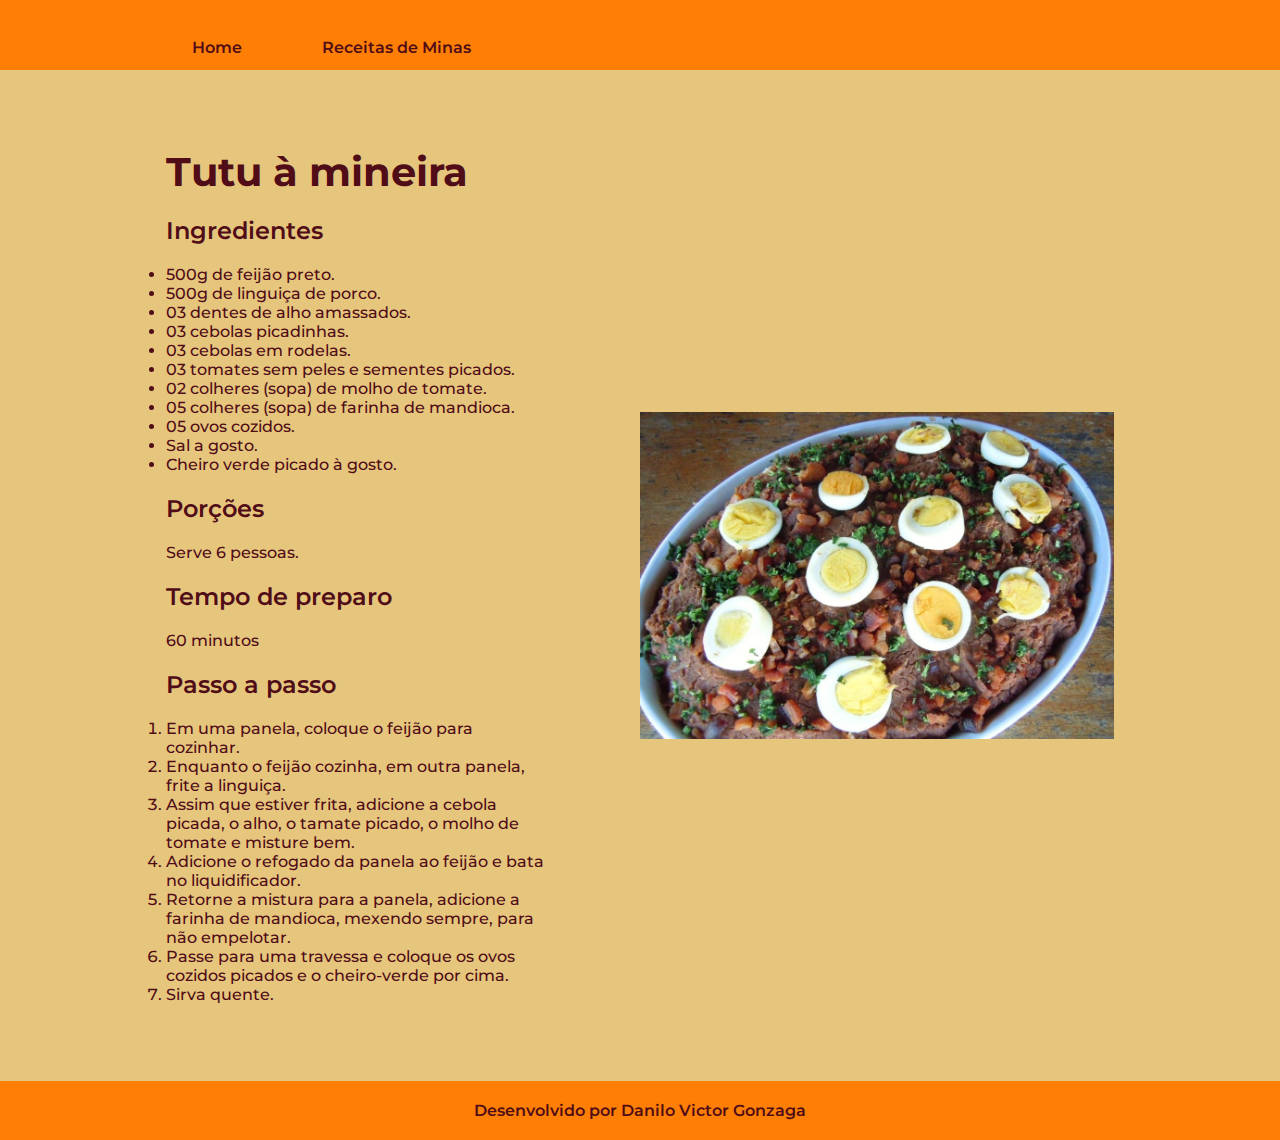
<file: tutu-a-mineira.html>
<!DOCTYPE html>
<html lang="pt-br">

<head>
    <meta charset="UTF-8">
    <meta http-equiv="X-UA-Compatible" content="IE=edge">
    <meta name="viewport" content="width=device-width, initial-scale=1.0">
    <title>Tutu a mineira</title>
    <link rel="stylesheet" href="./styles.css/style.css">
    <link rel="stylesheet" href="./styles.css/receitas.css">
</head>

<body>
    <header class="cabecalho">
        <nav class="cabecalho__menu">
            <ul class="cabecalho__menu__lista">
                <li><a class="cabecalho__menu__lista__link" href="index.html">Home</a></li>
                <li><a class="cabecalho__menu__lista__link">Receitas de Minas </a>
                    <ul>
                        <li><a class="cabecalho__menu__lista__link__sublink" href="angu.html">Angu</a></li>
                        <li><a class="cabecalho__menu__lista__link__sublink" href="bolo-cremoso-de-fuba.html">Bolo
                                cremoso de fubá</a></li>
                        <li><a class="cabecalho__menu__lista__link__sublink" href="feijao-tropeiro.html">Feijão
                                tropeiro</a></li>
                        <li><a class="cabecalho__menu__lista__link__sublink" href="frango-com-quiabo.html">Frango com
                                quiabo</a></li>
                        <li><a class="cabecalho__menu__lista__link__sublink" href="mingau-de-milho.html">Mingau de
                                milho</a></li>
                        <li><a class="cabecalho__menu__lista__link__sublink" href="pao-de-queijo.html">Pão de queijo</a>
                        </li>
                        <li><a class="cabecalho__menu__lista__link__sublink" href="torresmo.html">Torresmo</a></li>
                        <li><a class="cabecalho__menu__lista__link__sublink" href="vaca-atolada.html">Vaca atolada</a>
                        </li>
                    </ul>
                </li>
            </ul>
        </nav>
    </header>
    <main class="apresentacao">
        <section class="apresentacao__conteudo">
            <h1 class="apresentacao__conteudo__titulo">Tutu à mineira</h1>
            <h2 class="apresentacao__conteudo__subtitulo">Ingredientes</h2>
            <ul class="apresentacao__conteudo__subtitulo__lista-desordenada">
                <li class="apresentacao__conteudo__subtitulo__lista-desordenada__lista">500g de feijão preto.</li>
                <li class="apresentacao__conteudo__subtitulo__lista-desordenada__lista">500g de linguiça de porco.</li>
                <li class="apresentacao__conteudo__subtitulo__lista-desordenada__lista">03 dentes de alho amassados.</li>
                <li class="apresentacao__conteudo__subtitulo__lista-desordenada__lista">03 cebolas picadinhas.</li>
                <li class="apresentacao__conteudo__subtitulo__lista-desordenada__lista">03 cebolas em rodelas.</li>
                <li class="apresentacao__conteudo__subtitulo__lista-desordenada__lista">03 tomates sem peles e sementes picados.</li>
                <li class="apresentacao__conteudo__subtitulo__lista-desordenada__lista">02 colheres (sopa) de molho de tomate.</li>
                <li class="apresentacao__conteudo__subtitulo__lista-desordenada__lista">05 colheres (sopa) de farinha de mandioca.</li>
                <li class="apresentacao__conteudo__subtitulo__lista-desordenada__lista">05 ovos cozidos.</li>
                <li class="apresentacao__conteudo__subtitulo__lista-desordenada__lista">Sal a gosto.</li>
                <li class="apresentacao__conteudo__subtitulo__lista-desordenada__lista">Cheiro verde picado à gosto.</li>
            </ul>
            <h2 class="apresentacao__conteudo__subtitulo">Porções</h2>
            <p class="apresentacao__conteudo__texto">Serve 6 pessoas.</p>
            <h2 class="apresentacao__conteudo__subtitulo">Tempo de preparo</h2>
            <p class="apresentacao__conteudo__texto">60 minutos</p>
            <h2 class="apresentacao__conteudo__subtitulo">Passo a passo</h2>
            <ol class="apresentacao__conteudo__subtitulo__lista-ordenada">
                <li class="apresentacao__conteudo__subtitulo__lista-ordenada__lista">Em uma panela, coloque o feijão para cozinhar.</li>
                <li class="apresentacao__conteudo__subtitulo__lista-ordenada__lista">Enquanto o feijão cozinha, em outra panela, frite a linguiça.</li>
                <li class="apresentacao__conteudo__subtitulo__lista-ordenada__lista">Assim que estiver frita, adicione a cebola picada, o alho, o tamate picado, o molho de tomate e
                    misture bem.</li>
                <li class="apresentacao__conteudo__subtitulo__lista-ordenada__lista">Adicione o refogado da panela ao feijão e bata no liquidificador.</li>
                <li class="apresentacao__conteudo__subtitulo__lista-ordenada__lista">Retorne a mistura para a panela, adicione a farinha de mandioca, mexendo sempre, para não empelotar.</li>
                <li class="apresentacao__conteudo__subtitulo__lista-ordenada__lista">Passe para uma travessa e coloque os ovos cozidos picados e o cheiro-verde por cima.</li>
                <li class="apresentacao__conteudo__subtitulo__lista-ordenada__lista">Sirva quente.</li>
            </ol>
        </section>
        <img class="apresentacao__imagem" src="./assets/tutumineira.jpg" alt="Tutu a mineira">
    </main>
    <footer class="rodape">
        <p>Desenvolvido por Danilo Victor Gonzaga</p>
    </footer>
</body>

</html>
</file>
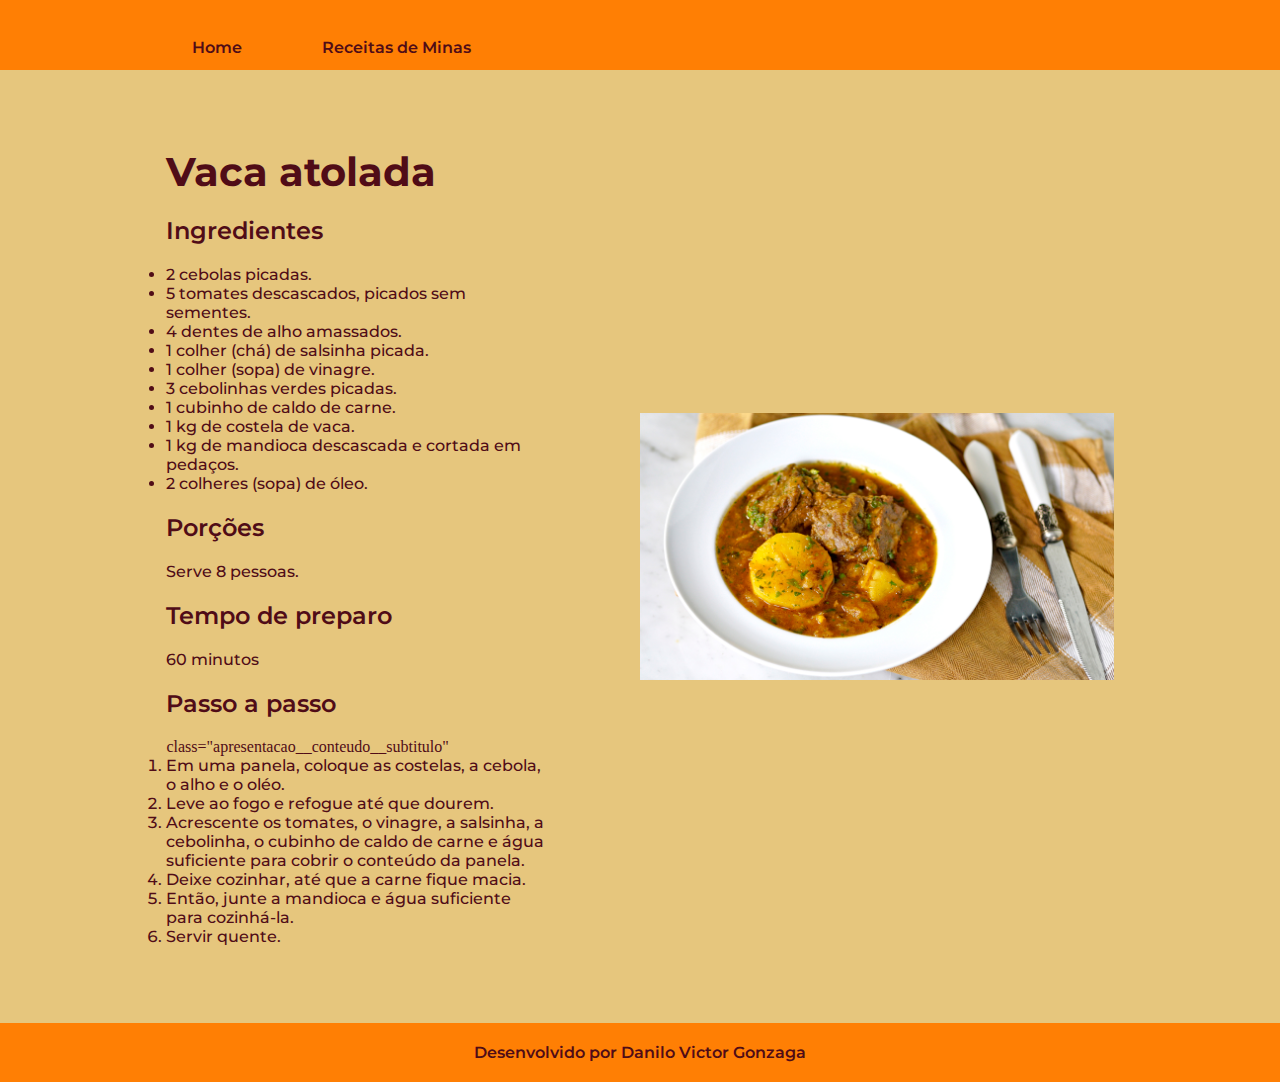
<file: vaca-atolada.html>
<!DOCTYPE html>
<html lang="pt-br">

<head>
    <meta charset="UTF-8">
    <meta http-equiv="X-UA-Compatible" content="IE=edge">
    <meta name="viewport" content="width=device-width, initial-scale=1.0">
    <title>Vaca atolada</title>
    <link rel="stylesheet" href="./styles.css/style.css">
    <link rel="stylesheet" href="./styles.css/receitas.css">
</head>

<body>
    <header class="cabecalho">
        <nav class="cabecalho__menu">
            <ul class="cabecalho__menu__lista">
                <li><a class="cabecalho__menu__lista__link" href="index.html">Home</a></li>
                <li><a class="cabecalho__menu__lista__link">Receitas de Minas </a>
                    <ul>
                        <li><a class="cabecalho__menu__lista__link__sublink" href="angu.html">Angu</a></li>
                        <li><a class="cabecalho__menu__lista__link__sublink" href="bolo-cremoso-de-fuba.html">Bolo
                                cremoso de fubá</a></li>
                        <li><a class="cabecalho__menu__lista__link__sublink" href="feijao-tropeiro.html">Feijão
                                tropeiro</a></li>
                        <li><a class="cabecalho__menu__lista__link__sublink" href="frango-com-quiabo.html">Frango com
                                quiabo</a></li>
                        <li><a class="cabecalho__menu__lista__link__sublink" href="mingau-de-milho.html">Mingau de
                                milho</a></li>
                        <li><a class="cabecalho__menu__lista__link__sublink" href="pao-de-queijo.html">Pão de queijo</a>
                        </li>
                        <li><a class="cabecalho__menu__lista__link__sublink" href="torresmo.html">Torresmo</a></li>
                        <li><a class="cabecalho__menu__lista__link__sublink" href="tutu-a-mineira.html">Tutu à
                                mineira</a></li>
                    </ul>
                </li>
            </ul>
        </nav>
    </header>
    <main class="apresentacao">
        <section class="apresentacao__conteudo">
            <h1 class="apresentacao__conteudo__titulo">Vaca atolada</h1>
            <h2 class="apresentacao__conteudo__subtitulo">Ingredientes</h2>
            <ul class="apresentacao__conteudo__subtitulo__lista-desordenada">
                <li class="apresentacao__conteudo__subtitulo__lista-desordenada__lista">2 cebolas picadas.</li>
                <li class="apresentacao__conteudo__subtitulo__lista-desordenada__lista">5 tomates descascados, picados sem sementes.</li>
                <li class="apresentacao__conteudo__subtitulo__lista-desordenada__lista">4 dentes de alho amassados.</li>
                <li class="apresentacao__conteudo__subtitulo__lista-desordenada__lista">1 colher (chá) de salsinha picada.</li>
                <li class="apresentacao__conteudo__subtitulo__lista-desordenada__lista">1 colher (sopa) de vinagre.</li>
                <li class="apresentacao__conteudo__subtitulo__lista-desordenada__lista">3 cebolinhas verdes picadas.</li>
                <li class="apresentacao__conteudo__subtitulo__lista-desordenada__lista">1 cubinho de caldo de carne.</li>
                <li class="apresentacao__conteudo__subtitulo__lista-desordenada__lista">1 kg de costela de vaca.</li>
                <li class="apresentacao__conteudo__subtitulo__lista-desordenada__lista">1 kg de mandioca descascada e cortada em pedaços.</li>
                <li class="apresentacao__conteudo__subtitulo__lista-desordenada__lista">2 colheres (sopa) de óleo.</li>
            </ul>
            <h2 class="apresentacao__conteudo__subtitulo">Porções</h2>
            <p class="apresentacao__conteudo__texto">Serve 8 pessoas.</p>
            <h2 class="apresentacao__conteudo__subtitulo">Tempo de preparo</h2>
            <p class="apresentacao__conteudo__texto">60 minutos</p>
            <h2 class="apresentacao__conteudo__subtitulo">Passo a passo</h2>
            <ol class="apresentacao__conteudo__subtitulo__lista-ordenada"> class="apresentacao__conteudo__subtitulo"
                <li class="apresentacao__conteudo__subtitulo__lista-ordenada__lista">Em uma panela, coloque as costelas, a cebola, o alho e o oléo.</li>
                <li class="apresentacao__conteudo__subtitulo__lista-ordenada__lista">Leve ao fogo e refogue até que dourem.</li>
                <li class="apresentacao__conteudo__subtitulo__lista-ordenada__lista">Acrescente os tomates, o vinagre, a salsinha, a cebolinha, o cubinho de caldo de carne e água
                    suficiente para cobrir o conteúdo da panela.</li>
                <li class="apresentacao__conteudo__subtitulo__lista-ordenada__lista">Deixe cozinhar, até que a carne fique macia.</li>
                <li class="apresentacao__conteudo__subtitulo__lista-ordenada__lista">Então, junte a mandioca e água suficiente para cozinhá-la.</li>
                <li class="apresentacao__conteudo__subtitulo__lista-ordenada__lista">Servir quente.</li>
            </ol>
        </section>
        <img class="apresentacao__imagem" src="./assets/vacatolada.jpg" alt="Vaca atolada">
    </main>
    <footer class="rodape">
        <p>Desenvolvido por Danilo Victor Gonzaga</p>
    </footer>
</body>

</html>
</file>
<file: styles.css/style.css>
@import url('https://fonts.googleapis.com/css2?family=Montserrat:wght@500;600;700&display=swap');


* {
    margin: 0;
    padding: 0;
}

:root   {
    --cor-primaria: #e6c67d;
    --cor-secundaria: #500C17;
    --cor-tercearia: #ff7f04;
    --cor-hover: #f6f6f6;

    --font-primaria: 'Montserrat', sans-serif;
}

body {
    box-sizing: border-box;
    background-color: var(--cor-primaria);
}

.cabecalho{
    padding: 3% 0% 1% 15%;
    display: flex;
    background-color: var(--cor-tercearia) ;
}

.cabecalho__menu ul{
    list-style-type: none;
    padding: 0%;
}

.cabecalho__menu ul li {
    display: inline;
    position: relative;
}

.cabecalho__menu ul li a {
    text-decoration: none;
    color: var(--cor-secundaria);
    font-family: var(--font-primaria);
    font-weight: 600;
}

.cabecalho__menu__lista {
    background-color: var(--cor-tercearia) ;
    display: flex;
    gap: 80px;

}

.cabecalho__menu__lista__link {
    font-size: 1rem;
}

.cabecalho__menu__lista__link__sublink {
    padding: 5% 0% 5% 4%;
    font-size: 0.75rem;
}

.apresentacao {
    padding: 6% 13%;
    display: flex;
    flex-direction: row-reverse;
    align-items: center;
    justify-content: space-between;
    gap: 90px;
}
 
.apresentacao__conteudo{
    width: 50%;
    display: flex;
    flex-direction: column;
    gap: 20px;
    color: var(--cor-secundaria);
}

.apresentacao__conteudo__titulo {
    font-size: 2.5rem;
    color: var(--cor-secundaria);
    font-family: var(--font-primaria);
    font-weight: 700;
}

.apresentacao__conteudo__texto {
    font-size: 1rem;
    font-family: var(--font-primaria);
    font-weight: 500;
    color: var(--cor-segundaria);
}

.apresentacao__conteudo__subtitulo {
    font-size: 1.5rem;
    font-family: var(--font-primaria);
    font-weight: 600;
    color: var(--cor-segundaria);
}

.apresentacao__conteudo__subtitulo__lista-desordenada__lista {
    font-size: 1rem;
    font-family: var(--font-primaria);
    font-weight: 500;
    color: var(--cor-segundaria);
}

.apresentacao__conteudo__subtitulo__lista-ordenada__lista {
    font-size: 1rem;
    font-family: var(--font-primaria);
    font-weight: 500;
    color: var(--cor-segundaria);
}

.apresentacao__imagem {
    width: 50%;
}

/*titulo*/

.cabecalho__menu__lista__link:hover {
    color: var(--cor-hover);
}

.cabecalho__menu ul ul {
    display: none;
    left: 0;
    position: absolute;
}

.cabecalho__menu ul li:hover ul {
    display: block;
    background-color: var(--cor-hover);
}

.cabecalho__menu__lista__link__sublink:hover {
    background-color: var(--cor-tercearia);
    color: var(--cor-hover);
}

.cabecalho__menu ul ul li a {
    display: block;
}

/*rodape*/

.rodape {
    background-color: var(--cor-tercearia);
    text-align: center;
    font-size: 2ram;
    font-family: var(--font-primaria);
    font-weight: 600;
    color: var(--cor-secundaria);
    padding: 20px 0;

}

@media (max-width: 1200px) {
    .cabecalho {
        padding: 10%;
    }
    

    .cabecalho {
        display: flex;
        justify-content:center
    }
    
    .apresentacao {
        
        flex-direction: column-reverse;
        padding: 5%;
    }

    .apresentacao__conteudo {
        width: auto;
    }
    

    
}
</file>
<file: styles.css/receitas.css>
.apresentacao {
    flex-direction: row;
}

@media (max-width: 1200px) {
    .apresentacao {
        
        flex-direction: column-reverse;
        padding: 5%;
    }
}
</file>
